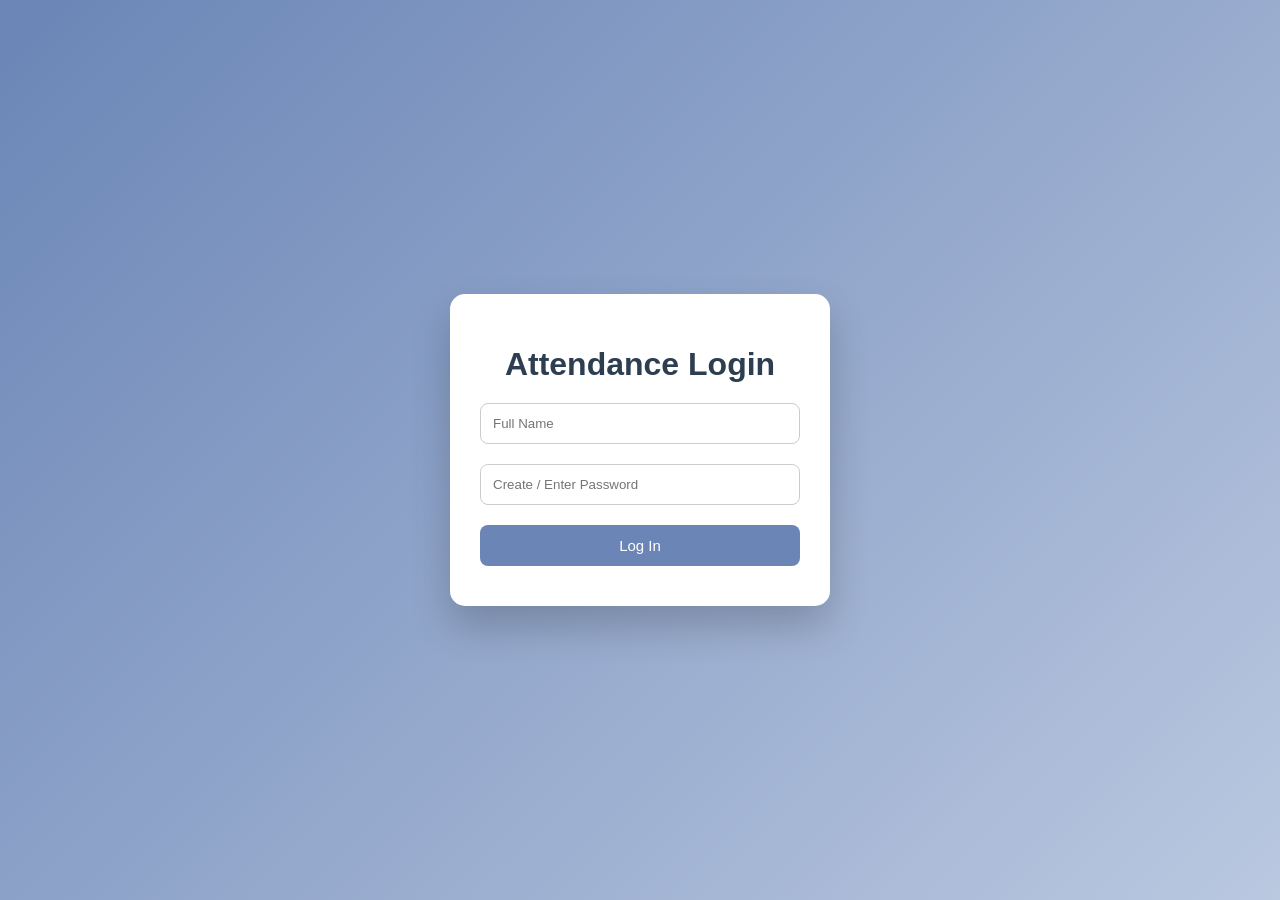
<file: PRELIM-LAB-WORK 2/index.html>
<!DOCTYPE html>
<html lang="en">
<head>
<meta charset="UTF-8">
<title>Attendance System</title>

<style>
    * {
        box-sizing: border-box;
        font-family: "Segoe UI", Arial, sans-serif;
    }

    body {
        margin: 0;
        height: 100vh;
        background: linear-gradient(135deg, #6a85b6, #bac8e0);
        display: flex;
        justify-content: center;
        align-items: center;
    }

    .card {
        background: white;
        width: 380px;
        padding: 30px;
        border-radius: 15px;
        box-shadow: 0 20px 40px rgba(0,0,0,0.2);
        text-align: center;
        animation: fadeIn 0.5s ease;
    }

    @keyframes fadeIn {
        from { opacity: 0; transform: translateY(20px); }
        to { opacity: 1; transform: translateY(0); }
    }

    h1 {
        margin-bottom: 10px;
        color: #2c3e50;
    }

    input {
        width: 100%;
        padding: 12px;
        margin: 10px 0;
        border-radius: 8px;
        border: 1px solid #ccc;
    }

    button {
        width: 100%;
        padding: 12px;
        background: #6a85b6;
        border: none;
        color: white;
        font-size: 15px;
        border-radius: 8px;
        cursor: pointer;
        margin-top: 10px;
    }

    button:hover {
        background: #556fa6;
    }

    .home-btn {
        background: #95a5a6;
    }

    .home-btn:hover {
        background: #7f8c8d;
    }

    #message {
        margin-top: 10px;
        font-weight: bold;
    }

    ul {
        text-align: left;
        padding-left: 20px;
        max-height: 200px;
        overflow-y: auto;
    }

    li {
        margin-bottom: 8px;
        font-size: 14px;
    }
</style>
</head>

<body>

<!-- LOGIN VIEW -->
<div class="card" id="loginView">
    <h1>Attendance Login</h1>

    <input type="text" id="username" placeholder="Full Name">
    <input type="password" id="password" placeholder="Create / Enter Password">

    <button onclick="login()">Log In</button>

    <div id="message"></div>
</div>

<!-- ATTENDANCE SUMMARY VIEW -->
<div class="card" id="summaryView" style="display:none;">
    <h1>Attendance Summary</h1>

    <ul id="attendanceList"></ul>

<button onclick="downloadAttendance()">Download Attendance</button>
<button class="home-btn" onclick="goHome()">Home</button>
</div>

<script src="script.js"></script>
</body>
</html>
</file>
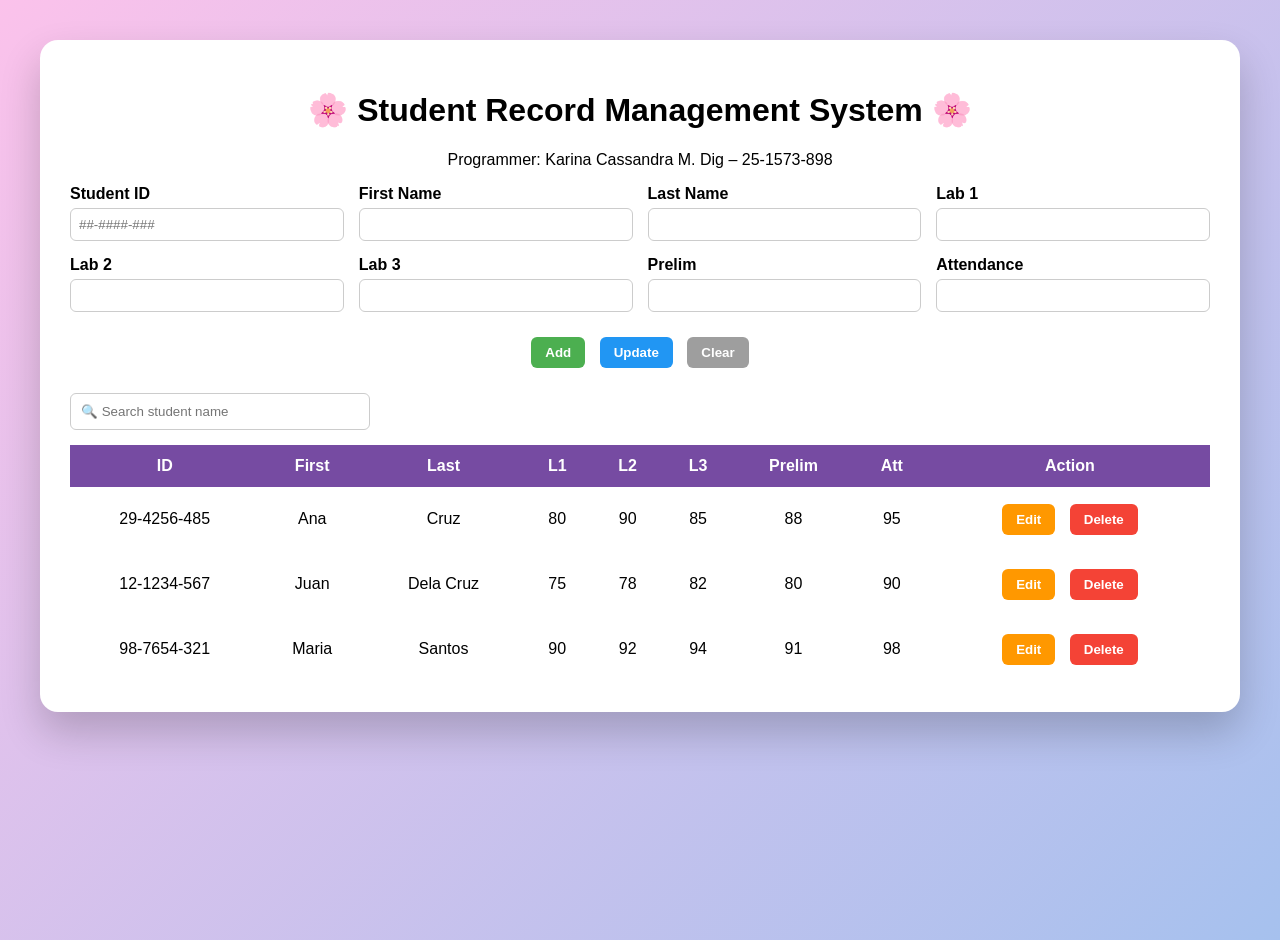
<file: PRELIM-EXAM/JS/index.html>
<!DOCTYPE html>
<html lang="en">
<head>
    <meta charset="UTF-8">
    <title>Student Record Management System</title>
    <link rel="stylesheet" href="style.css">
</head>
<body>

<div class="container">
    <h1>🌸 Student Record Management System 🌸</h1>
    <p>Programmer: Karina Cassandra M. Dig – 25-1573-898</p>

    <div class="form-grid">
        <div class="field">
            <label>Student ID</label>
            <input id="studentId" placeholder="##-####-###">
        </div>

        <div class="field">
            <label>First Name</label>
            <input id="firstName">
        </div>

        <div class="field">
            <label>Last Name</label>
            <input id="lastName">
        </div>

        <div class="field">
            <label>Lab 1</label>
            <input id="labWork1" type="number">
        </div>

        <div class="field">
            <label>Lab 2</label>
            <input id="labWork2" type="number">
        </div>

        <div class="field">
            <label>Lab 3</label>
            <input id="labWork3" type="number">
        </div>

        <div class="field">
            <label>Prelim</label>
            <input id="prelimExam" type="number">
        </div>

        <div class="field">
            <label>Attendance</label>
            <input id="attendance" type="number">
        </div>
    </div>

    <div class="buttons">
        <button id="btnAdd">Add</button>
        <button id="btnUpdate">Update</button>
        <button id="btnClear">Clear</button>
    </div>

    <input id="searchInput" class="search" placeholder="🔍 Search student name">

    <table>
        <thead>
            <tr>
                <th>ID</th>
                <th>First</th>
                <th>Last</th>
                <th>L1</th>
                <th>L2</th>
                <th>L3</th>
                <th>Prelim</th>
                <th>Att</th>
                <th>Action</th>
            </tr>
        </thead>
        <tbody id="tableBody"></tbody>
    </table>
</div>

<script src="script.js"></script>
</body>
</html>
</file>
<file: PRELIM-EXAM/JS/style.css>
* {
    box-sizing: border-box;
}

body {
    margin: 0;
    font-family: "Segoe UI", Arial, sans-serif;
    background: linear-gradient(135deg, #fbc2eb, #a6c1ee);
    min-height: 100vh;
}

.container {
    max-width: 1200px;
    margin: 40px auto;
    background: white;
    padding: 30px;
    border-radius: 18px;
    box-shadow: 0 20px 40px rgba(0,0,0,0.2);
}

h1, p {
    text-align: center;
}

.form-grid {
    display: grid;
    grid-template-columns: repeat(4, 1fr);
    gap: 15px;
    margin-bottom: 20px;
}

.field {
    display: flex;
    flex-direction: column;
}

label {
    font-weight: bold;
    margin-bottom: 5px;
}

input {
    padding: 8px;
    border-radius: 6px;
    border: 1px solid #ccc;
}

.buttons {
    text-align: center;
    margin-bottom: 20px;
}

button {
    padding: 8px 14px;
    margin: 5px;
    border-radius: 6px;
    border: none;
    font-weight: bold;
    cursor: pointer;
}

#btnAdd { background: #4CAF50; color: white; }
#btnUpdate { background: #2196F3; color: white; }
#btnClear { background: #9E9E9E; color: white; }

.search {
    width: 300px;
    padding: 10px;
    margin-bottom: 15px;
}

table {
    width: 100%;
    border-collapse: collapse;
}

thead {
    background: #764ba2;
    color: white;
}

th, td {
    padding: 12px;
    text-align: center;
}

tbody tr:hover {
    background: #f3e8ff;
}

td button:first-child {
    background: #ff9800;
    color: white;
}

td button:last-child {
    background: #f44336;
    color: white;
}
</file>
